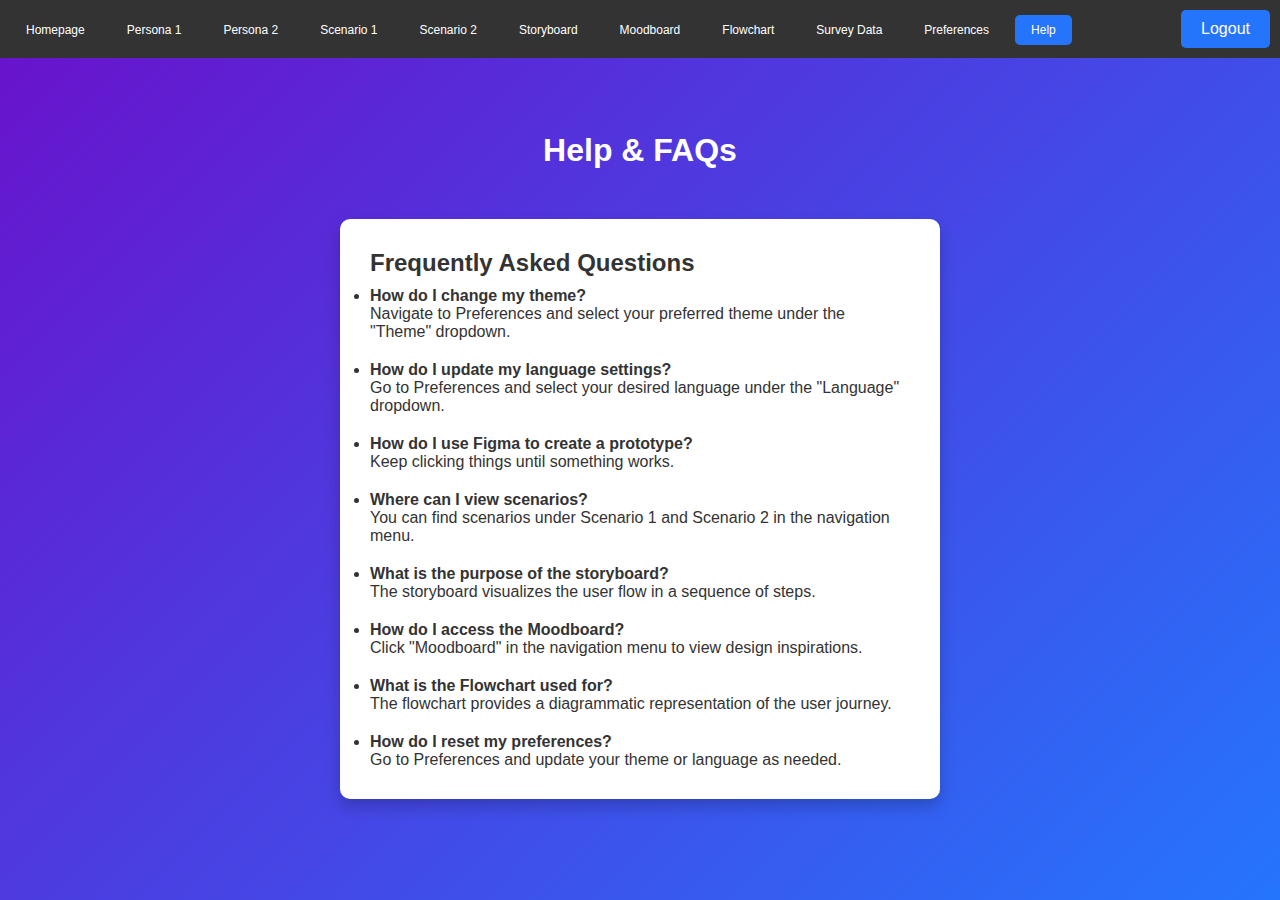
<file: pages/help.html>
<!DOCTYPE html>
<html lang="en">
<head>
  <meta charset="UTF-8">
  <meta name="viewport" content="width=device-width, initial-scale=1.0">
  <title>Help</title>
  <link rel="stylesheet" href="../styles/style.css">
</head>
<body>
  <!-- Navigation Bar -->
  <nav class="navbar" style="padding: 10px 10px;">
    <ul>
        <li><a href="main.html">Homepage</a></li>
        <li><a href="persona1.html">Persona 1</a></li>
        <li><a href="persona2.html">Persona 2</a></li>
        <li><a href="scenario1.html">Scenario 1</a></li>
        <li><a href="scenario2.html">Scenario 2</a></li>
        <li><a href="storyboard.html">Storyboard</a></li>
        <li><a href="moodboard.html">Moodboard</a></li>
        <li><a href="flowchart.html">Flowchart</a></li>
        <li><a href="heatmap.html">Survey Data</a></li>
      <li><a href="preferences.html">Preferences</a></li>
      <li><a href="help.html" class="active">Help</a></li>
    </ul>
    <button id="logoutButton" class="logout-btn">Logout</button>
  </nav>  

  <header>
    <h1>Help & FAQs</h1>
  </header>

  <main class="help-container">
    <section>
      <h2 style="padding-bottom: 10px;">Frequently Asked Questions</h2>
      <ul style="display: grid;gap: 20px;">
        <li class="faq"></li>
        <li class="faq"></li>
        <li class="faq"></li>
        <li class="faq"></li>
        <li class="faq"></li>
        <li class="faq"></li>
        <li class="faq"></li>
        <li class="faq"></li>
      </ul>
    </section>
  </main>  

  <script src="../scripts/help.js"></script>
</body>
</html>
</file>
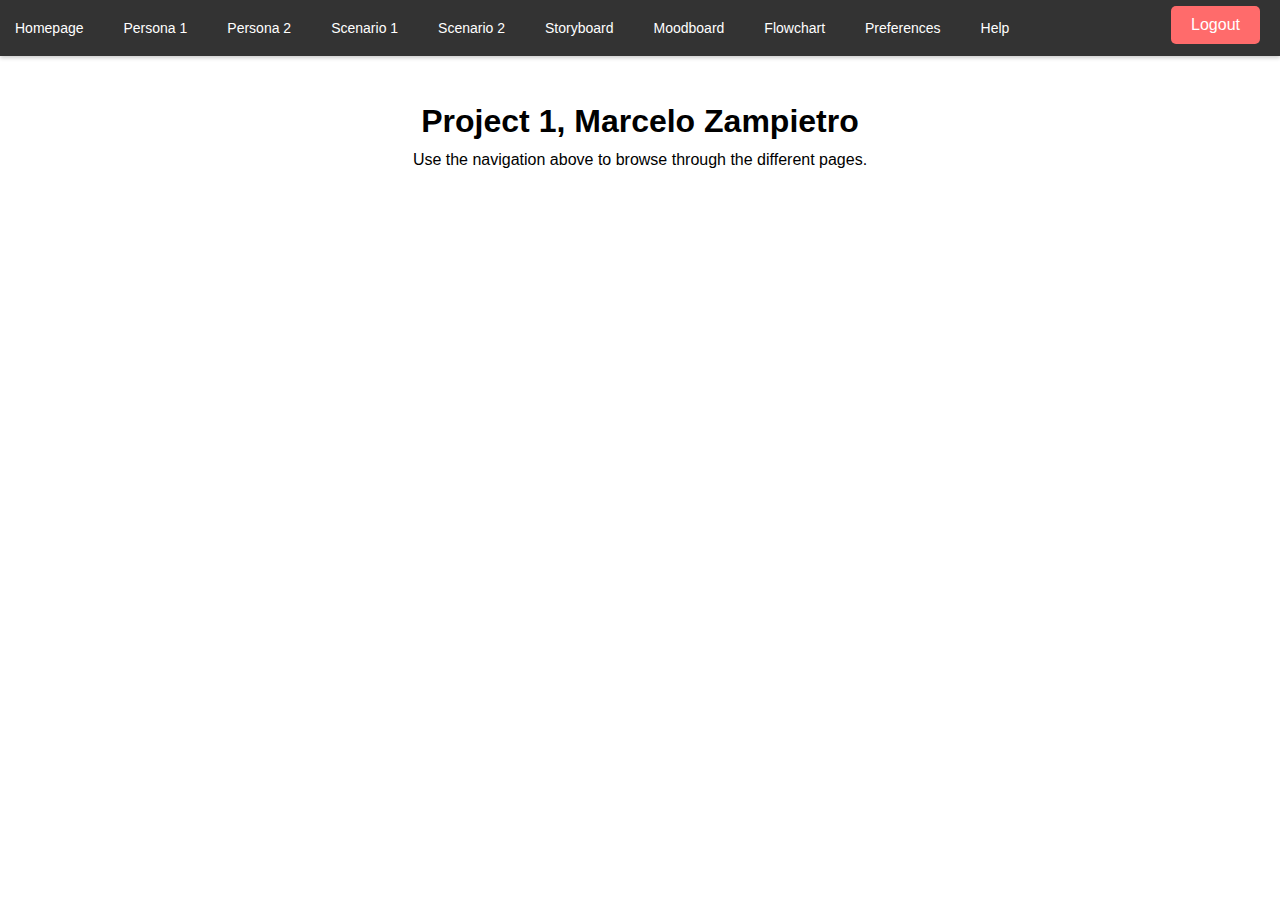
<file: pages/main.html>
<!DOCTYPE html>
<html lang="en">
<head>
    <meta charset="UTF-8">
    <meta name="viewport" content="width=device-width, initial-scale=1.0">
    <title>Project Zampietro</title>
    <link rel="stylesheet" href="../style.css">
    <style>
        h1, p{
            text-align:center;
        }
    </style>
</head>
<body>

    <!-- Navigation Bar -->
    <header>
        <nav>
            <ul>
                <li><a href="main.html">Homepage</a></li>
                <li><a href="persona1.html">Persona 1</a></li>
                <li><a href="persona2.html">Persona 2</a></li>
                <li><a href="scenario1.html">Scenario 1</a></li>
                <li><a href="scenario2.html">Scenario 2</a></li>
                <li><a href="storyboard.html">Storyboard</a></li>
                <li><a href="moodboard.html">Moodboard</a></li>
                <li><a href="flowchart.html">Flowchart</a></li>
                <li><a href="preferences.html" class="active">Preferences</a></li>
                <li><a href="help.html">Help</a></li>
              </ul>
              <button id="logoutButton" class="logout-btn"  style="position: relative;
              float: right;
              top: -35px;
              margin-right: 20px;">Logout</button>
        </nav>
    </header>

    <main>
        <h1>Project 1, Marcelo Zampietro</h1>
        <p>Use the navigation above to browse through the different pages.</p>
    </main>
    <script src="../scripts/logout.js"></script>
    <script src="../scripts/theme.js"></script>
    <script src="../scripts/main-translate.js"></script>
</body>
</html>
</file>
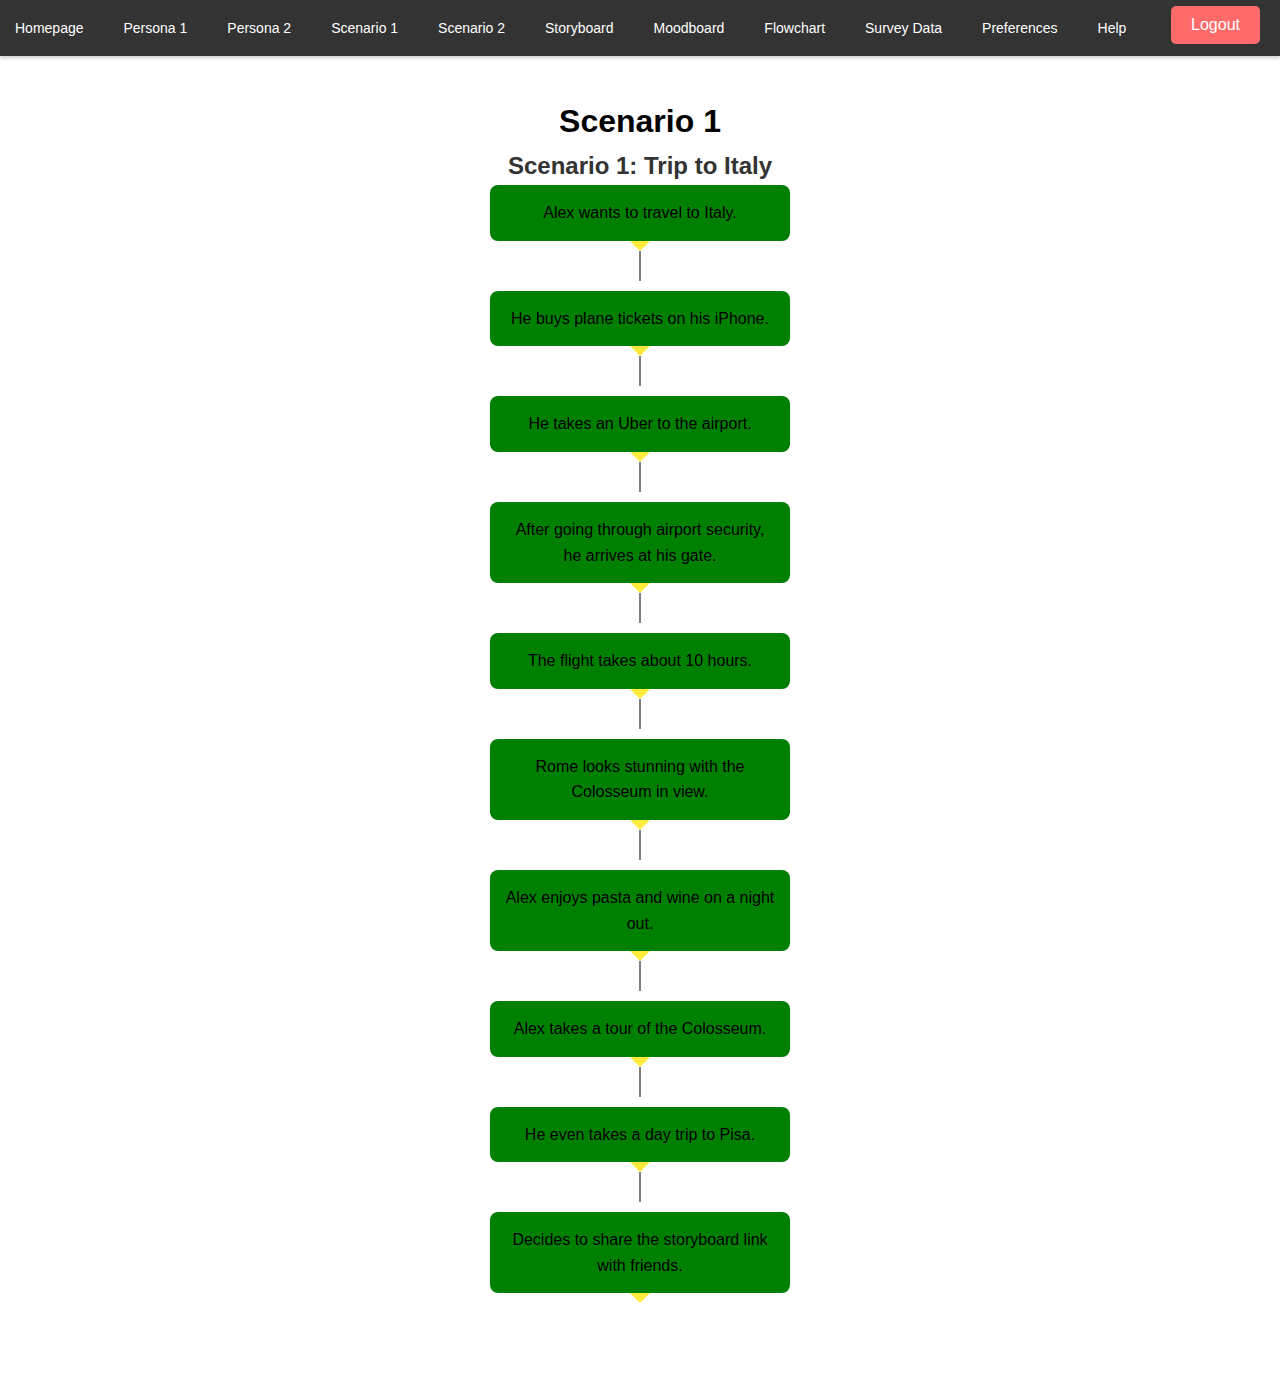
<file: pages/scenario1.html>
<!DOCTYPE html>
<html lang="en">
<head>
    <meta charset="UTF-8">
    <meta name="viewport" content="width=device-width, initial-scale=1.0">
    <title>Persona 1</title>
    <link rel="stylesheet" href="../style.css">
    <style>
        h1{
            text-align:center;
        }
        * {
            box-sizing: border-box;
        }

        body {
            font-family: Arial, sans-serif;
            background-color: #f5f5f5;
        }

        .flowchart {
            display: flex;
            flex-direction: column;
            align-items: center;
            margin-bottom: 50px;
        }

        .step {
            background-color: green;
            padding: 15px;
            border-radius: 8px;
            width: 300px;
            text-align: center;
            margin-bottom: 10px;
            position: relative;
        }

        .step:after {
            content: "";
            position: absolute;
            bottom: -20px;
            left: 50%;
            transform: translateX(-50%);
            border-width: 10px;
            border-style: solid;
            border-color: #ffeb3b transparent transparent transparent;
        }

        .arrow {
            width: 2px;
            height: 30px;
            background-color: gray;
            margin-bottom: 10px;
        }

        h2 {
            text-align: center;
            color: #333;
        }
    </style>
</head>
<body>

    <header>
        <nav>
            <ul>
                <li><a href="main.html">Homepage</a></li>
                <li><a href="persona1.html">Persona 1</a></li>
                <li><a href="persona2.html">Persona 2</a></li>
                <li><a href="scenario1.html">Scenario 1</a></li>
                <li><a href="scenario2.html">Scenario 2</a></li>
                <li><a href="storyboard.html">Storyboard</a></li>
                <li><a href="moodboard.html">Moodboard</a></li>
                <li><a href="flowchart.html">Flowchart</a></li>
                <li><a href="heatmap.html">Survey Data</a></li>
                <li><a href="preferences.html" class="active">Preferences</a></li>
                <li><a href="help.html">Help</a></li>
              </ul>
              <button id="logoutButton" class="logout-btn" style="position: relative;
              float: right;
              top: -35px;
              margin-right: 20px;">Logout</button>
        </nav>
    </header>

    <main>
        <h1>Scenario 1</h1>
<!-- Scenario 1: Virtual Tour Planning -->
<h2>Scenario 1: Trip to Italy</h2>
<div class="flowchart">
    <div class="step">Alex wants to travel to Italy.</div>
    <div class="arrow"></div>
    <div class="step">He buys plane tickets on his iphone.</div>
    <div class="arrow"></div>
    <div class="step">He takes an uber to the airport.</div>
    <div class="arrow"></div>
    <div class="step">After going through airport security, he arrives at his gate.</div>
    <div class="arrow"></div>
    <div class="step">The flight takes about 10 hours.</div>
    <div class="arrow"></div>
    <div class="step">Rome looks stunning with the Coloseum in view.</div>
    <div class="arrow"></div>
    <div class="step">Alex enjoys pasta and wine on a night out.</div>
    <div class="arrow"></div>
    <div class="step">Alex takes a tour of the Coloseum.</div>
    <div class="arrow"></div>
    <div class="step">He even takes a day trip to Pisa.</div>
    <div class="arrow"></div>
    <div class="step">Decides to share the storyboard link with friends.</div>
</div>    </main>
<script src="../scripts/logout.js"></script>
<script src="../scripts/theme.js"></script>
<script src="../scripts/scenario1-translate.js"></script>

</body>
</html>
</file>
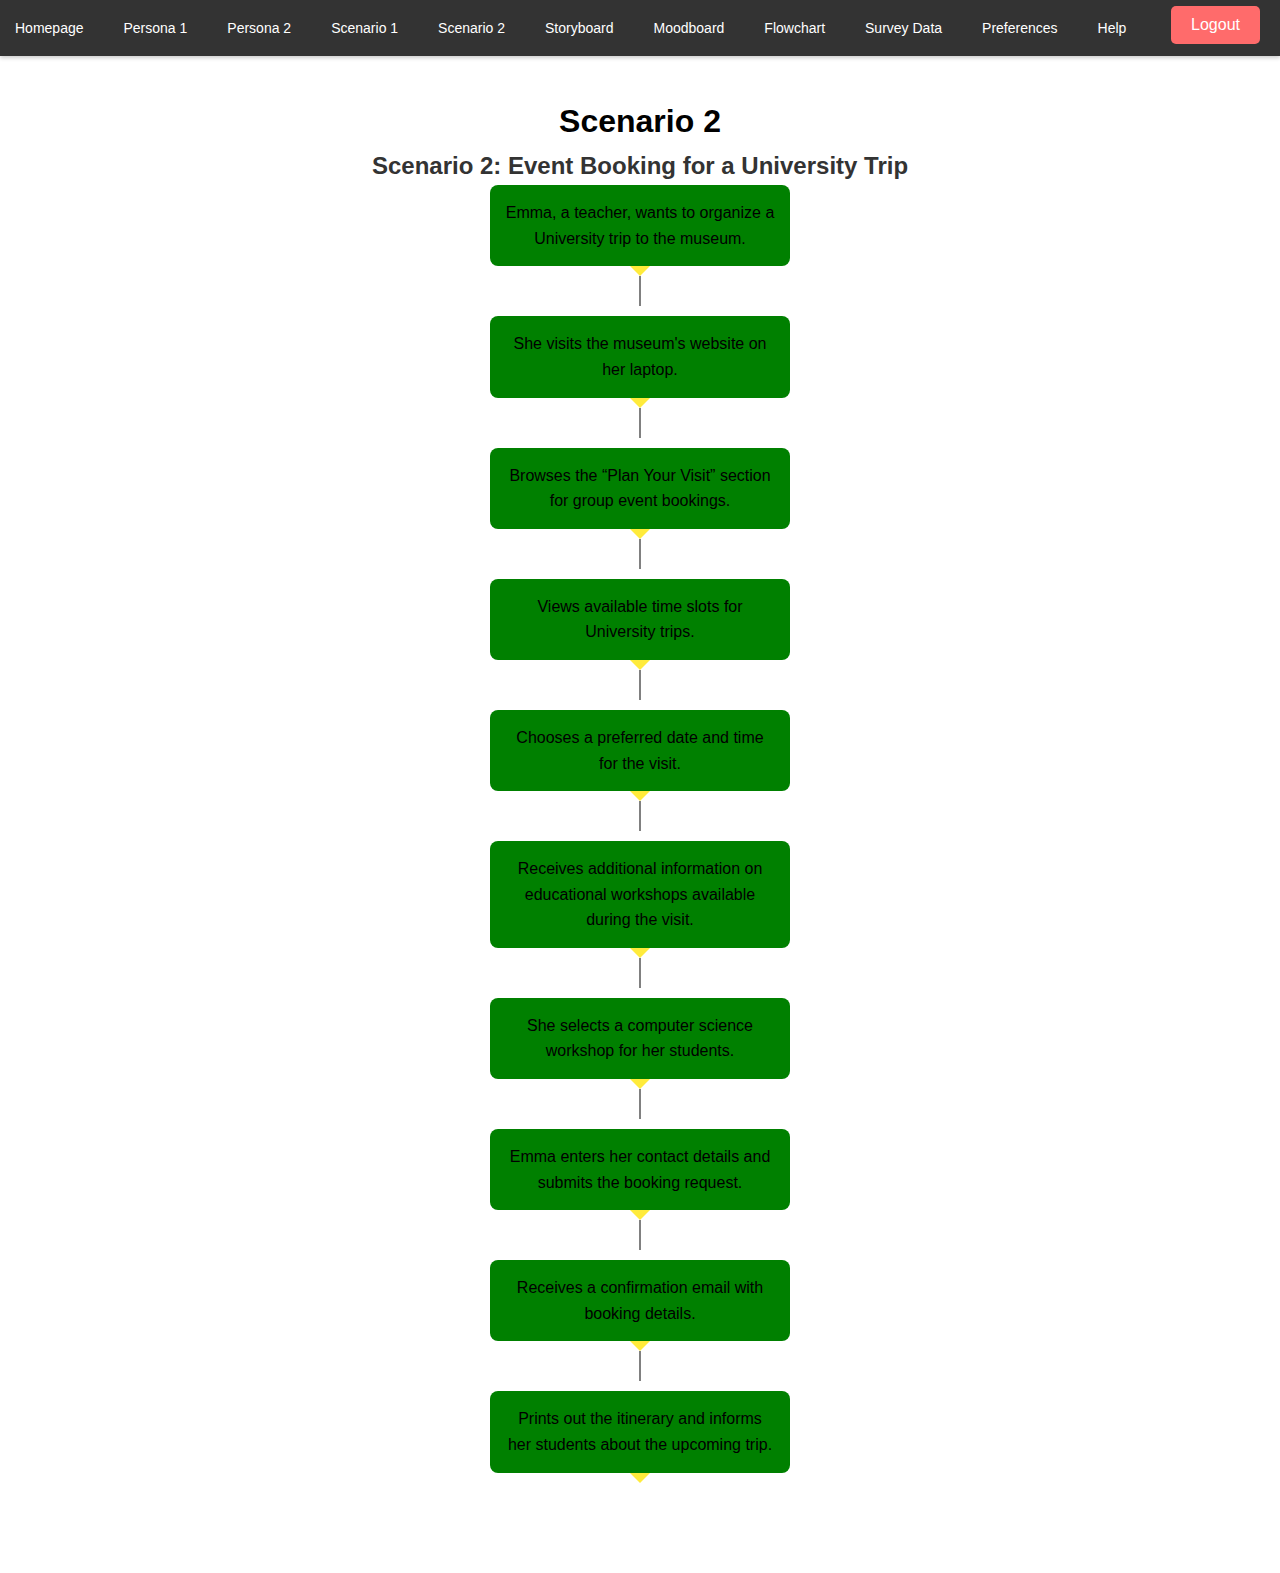
<file: pages/scenario2.html>
<!DOCTYPE html>
<html lang="en">
<head>
    <meta charset="UTF-8">
    <meta name="viewport" content="width=device-width, initial-scale=1.0">
    <title>Persona 1</title>
    <link rel="stylesheet" href="../style.css">
    <style>
        h1{
            text-align:center;
        }
        * {
            box-sizing: border-box;
        }

        body {
            font-family: Arial, sans-serif;
            background-color: #f5f5f5;
        }

        .flowchart {
            display: flex;
            flex-direction: column;
            align-items: center;
            margin-bottom: 50px;
        }

        .step {
            background-color: green;
            padding: 15px;
            border-radius: 8px;
            width: 300px;
            text-align: center;
            margin-bottom: 10px;
            position: relative;
        }

        .step:after {
            content: "";
            position: absolute;
            bottom: -20px;
            left: 50%;
            transform: translateX(-50%);
            border-width: 10px;
            border-style: solid;
            border-color: #ffeb3b transparent transparent transparent;
        }

        .arrow {
            width: 2px;
            height: 30px;
            background-color: gray;
            margin-bottom: 10px;
        }

        h2 {
            text-align: center;
            color: #333;
        }
    </style>
</head>
<body>

    <header>
        <nav>
            <ul>
                <li><a href="main.html">Homepage</a></li>
                <li><a href="persona1.html">Persona 1</a></li>
                <li><a href="persona2.html">Persona 2</a></li>
                <li><a href="scenario1.html">Scenario 1</a></li>
                <li><a href="scenario2.html">Scenario 2</a></li>
                <li><a href="storyboard.html">Storyboard</a></li>
                <li><a href="moodboard.html">Moodboard</a></li>
                <li><a href="flowchart.html">Flowchart</a></li>
                <li><a href="heatmap.html">Survey Data</a></li>
                <li><a href="preferences.html" class="active">Preferences</a></li>
                <li><a href="help.html">Help</a></li>
              </ul>
              <button id="logoutButton" class="logout-btn" style="position: relative;
              float: right;
              top: -35px;
              margin-right: 20px;">Logout</button>
        </nav>
    </header>

    <main>
        <h1>Scenario 2</h1>
<!-- Scenario 2: Event Booking for a University Trip -->
<h2>Scenario 2: Event Booking for a University Trip</h2>
<div class="flowchart">
    <div class="step">Emma, a teacher, wants to organize a University trip to the museum.</div>
    <div class="arrow"></div>
    <div class="step">She visits the museum's website on her laptop.</div>
    <div class="arrow"></div>
    <div class="step">Browses the “Plan Your Visit” section for group event bookings.</div>
    <div class="arrow"></div>
    <div class="step">Views available time slots for University trips.</div>
    <div class="arrow"></div>
    <div class="step">Chooses a preferred date and time for the visit.</div>
    <div class="arrow"></div>
    <div class="step">Receives additional information on educational workshops available during the visit.</div>
    <div class="arrow"></div>
    <div class="step">She selects a computer science workshop for her students.</div>
    <div class="arrow"></div>
    <div class="step">Emma enters her contact details and submits the booking request.</div>
    <div class="arrow"></div>
    <div class="step">Receives a confirmation email with booking details.</div>
    <div class="arrow"></div>
    <div class="step">Prints out the itinerary and informs her students about the upcoming trip.</div>
</div>
    </main>
    <script src="../scripts/logout.js"></script>
    <script src="../scripts/theme.js"></script>
    <script src="../scripts/scenario2-translate.js"></script>

</body>
</html>
</file>
<file: style.css>
/* Global Styling */
* {
    margin: 0;
    padding: 0;
    box-sizing: border-box;
}

body {
    font-family: Arial, sans-serif;
    background-color: white;
    color: #333;
    line-height: 1.6;
}

/* Navigation Bar */
header {
    background-color: #333;
    padding: 15px 0;
    box-shadow: 0 2px 4px rgba(0, 0, 0, 0.2);
}

nav ul {
    list-style-type: none;
    margin: 0;
    padding: 0;
    display: flex;
    gap: 10px;
}

nav ul li {
    margin: 0 15px;
}

nav ul li a {
    color: #fff;
    text-decoration: none;
    font-size: 14px;
    transition: color 0.3s ease;
}

nav ul li a:hover {
    color: #ff9800;
}

/* Main Content */
main {
    padding: 20px;
    max-width: 1200px;
    margin: 20px auto;
}

/* Section Container */
.section-container {
    display: flex;
    flex-wrap: wrap;
    justify-content: space-between;
    gap: 20px;
}

.section-container section {
    width: 48%;
    padding: 20px;
    border: 1px solid #ddd;
    border-radius: 8px;
    box-shadow: 0 2px 4px rgba(0, 0, 0, 0.1);
    transition: box-shadow 0.3s ease;
}

.section-container section:hover {
    box-shadow: 0 4px 8px rgba(0, 0, 0, 0.2);
}

/* Responsive Sections for Small Screens */
@media (max-width: 768px) {
    .section-container section {
        width: 100%;
    }
}

/* Image Styling */
img {
    max-width: 100%;
    border-radius: 4px;
}

/* Footer */
footer {
    background-color: #333;
    color: #fff;
    text-align: center;
    padding: 15px;
    font-size: 14px;
    position: relative;
    bottom: 0;
    width: 100%;
}

.nav {
    display: flex;
    justify-content: space-between;
    align-items: center;
    background-color: #333;
    padding: 10px 20px;
    position: fixed;
    top: 0;
    width: 100%;
    z-index: 1000;
  }
  
  .nav li {
    display: inline;
  }
  
  .nav a {
    color: white;
    text-decoration: none;
    padding: 8px 16px;
    border-radius: 5px;
    font-size: 12px;
    transition: background-color 0.3s ease;
  }
  
  .nav a:hover {
    background-color: #575757;
  }
  
  .nav a.active {
    background-color: #2575fc;
    color: white;
  }
  
  .logout-btn {
    background-color: #ff6b6b;
    color: white;
    border: none;
    padding: 10px 20px;
    border-radius: 5px;
    font-size: 1rem;
    cursor: pointer;
    transition: background-color 0.3s ease;
  }
  
  .logout-btn:hover {
    background-color: #ff4d4d;
  }
  /* Light Mode (Default) */
body.light-mode {
    background-color: #ffffff;
    color: #000000;
  }
  
  body.light-mode nav {
    color: #333333;
  }
  
  body.light-mode a {
    color: white;
  }
  
  body.light-mode a:hover {
    color: #0056b3;
  }
  
  /* Dark Mode */
  body.dark-mode {
    background-color: #121212;
    color: #ffffff;
  }
  
  body.dark-mode nav {
    color: #cccccc;
  }
  
  body.dark-mode a {
    color: white;
  }
  
  body.dark-mode a:hover {
    color: #3399ff;
  }
</file>
<file: styles/style.css>
/* Global Reset */
* {
    margin: 0;
    padding: 0;
    box-sizing: border-box;
  }
  
  /* Body Styling */
  body {
    font-family: Arial, sans-serif;
    background: linear-gradient(135deg, #4facfe, #00f2fe);
    color: #333;
    display: flex;
    justify-content: center;
    align-items: center;
    height: 100vh;
  }
  
  /* Login Container */
  .login-container {
    background: #fff;
    border-radius: 10px;
    box-shadow: 0 8px 15px rgba(0, 0, 0, 0.1);
    padding: 30px;
    width: 350px;
    text-align: center;
  }
  
  .login-form h1 {
    font-size: 24px;
    margin-bottom: 10px;
    color: #333;
  }
  
  .login-form p {
    font-size: 14px;
    margin-bottom: 20px;
    color: #666;
  }
  
  /* Form Styling */
  .form-group {
    margin-bottom: 15px;
    text-align: left;
  }
  
  label {
    font-size: 12px;
    margin-bottom: 5px;
    display: block;
    color: #666;
  }
  
  input {
    width: 100%;
    padding: 10px;
    border: 1px solid #ddd;
    border-radius: 5px;
    font-size: 14px;
    outline: none;
  }
  
  input:focus {
    border-color: #4facfe;
    box-shadow: 0 0 5px rgba(79, 172, 254, 0.5);
  }
  
  /* Button Styling */
  .btn-primary {
    background-color: #4facfe;
    color: #fff;
    border: none;
    padding: 10px 15px;
    border-radius: 5px;
    cursor: pointer;
    font-size: 14px;
    transition: background-color 0.3s ease;
  }
  
  .btn-primary:hover {
    background-color: #00c2fe;
  }
  
  /* Links */
  .form-links {
    margin-top: 15px;
  }
  
  .form-links a {
    font-size: 12px;
    color: #4facfe;
    text-decoration: none;
  }
  
  .form-links a:hover {
    text-decoration: underline;
  }
  
  /* Responsive Design */
  @media (max-width: 400px) {
    .login-container {
      width: 90%;
      padding: 20px;
    }
  }

  /* Modal styles */
.modal {
    display: none;
    position: fixed;
    z-index: 1000;
    left: 0;
    top: 0;
    width: 100%;
    height: 100%;
    overflow: auto;
    background-color: rgba(0, 0, 0, 0.5);
  }
  
  .modal-content {
    background: #fff;
    margin: 10% auto;
    padding: 20px;
    border-radius: 10px;
    width: 50%;
    box-shadow: 0 4px 8px rgba(0, 0, 0, 0.2);
    text-align: left;
  }
  
  .close {
    float: right;
    font-size: 24px;
    font-weight: bold;
    color: #333;
    cursor: pointer;
  }
  
  .close:hover {
    color: #000;
  }
  /* Reset Styles */
* {
    margin: 0;
    padding: 0;
    box-sizing: border-box;
  }
  
  body {
    font-family: Arial, sans-serif;
    background: linear-gradient(135deg, #6a11cb, #2575fc);
    color: #fff;
    min-height: 100vh;
    display: flex;
    flex-direction: column;
    align-items: center;
    justify-content: center;
    padding: 20px;
  }
  
  /* Header */
  header {
    width: 100%;
    max-width: 600px;
    text-align: center;
    margin-bottom: 20px;
  }
  
  header h1 {
    font-size: 2rem;
    margin-bottom: 10px;
    color: #fff;
  }
  
  header button {
    background-color: #ff6b6b;
    color: #fff;
    border: none;
    padding: 10px 20px;
    border-radius: 5px;
    cursor: pointer;
    font-size: 1rem;
    transition: background-color 0.3s ease;
  }
  
  header button:hover {
    background-color: #ff4d4d;
  }
  
  /* Main Content */
  main {
    background: #fff;
    border-radius: 10px;
    box-shadow: 0 8px 15px rgba(0, 0, 0, 0.2);
    padding: 30px;
    max-width: 600px;
    width: 100%;
    text-align: left;
    color: #333;
  }
  
  /* Form Styling */
  .preferences-container form {
    display: flex;
    flex-direction: column;
    gap: 20px;
  }
  
  .form-group {
    display: flex;
    flex-direction: column;
  }
  
  label {
    font-size: 0.9rem;
    margin-bottom: 5px;
    font-weight: bold;
    color: #555;
  }
  
  select {
    padding: 10px;
    font-size: 1rem;
    border: 1px solid #ddd;
    border-radius: 5px;
    outline: none;
    transition: border-color 0.3s ease;
  }
  
  select:focus {
    border-color: #6a11cb;
    box-shadow: 0 0 5px rgba(106, 17, 203, 0.5);
  }
  
  /* Save Button */
  button.btn-primary {
    background-color: #2575fc;
    color: #fff;
    border: none;
    padding: 10px 20px;
    font-size: 1rem;
    border-radius: 5px;
    cursor: pointer;
    align-self: flex-start;
    transition: background-color 0.3s ease, transform 0.2s ease;
  }
  
  button.btn-primary:hover {
    background-color: #1a5bcc;
    transform: translateY(-2px);
  }
  
  button.btn-primary:active {
    transform: translateY(0);
  }
  
  /* Responsive Design */
  @media (max-width: 768px) {
    main {
      padding: 20px;
    }
  
    header h1 {
      font-size: 1.5rem;
    }
  
    header button {
      font-size: 0.9rem;
      padding: 8px 15px;
    }
  }
/* Light Mode (default) */
body.light-mode {
    background: linear-gradient(135deg, #6a11cb, #2575fc);
    color: #fff;
  }
  
  body.light-mode main {
    background: #fff;
    color: #333;
  }
  
  body.light-mode header button {
    background-color: #ff6b6b;
    color: #fff;
  }
  
  body.light-mode select{
    background-color: #fff;
    color: #333;
  }
  body.light-mode button {
    background-color: #2575fc;
    color: #fff;
    border: none;
    padding: 10px 20px;
    font-size: 1rem;
    border-radius: 5px;
    cursor: pointer;
    align-self: flex-start;
    transition: background-color 0.3s ease, transform 0.2s ease;
  }
  
  /* Dark Mode */
  body.dark-mode {
    background: linear-gradient(135deg, #1a1a2e, #16213e);
    color: #eee;
  }
  
  body.dark-mode main {
    background: #1b1b2f;
    color: #eee;
  }
  
  body.dark-mode header button {
    background-color: #e94560;
    color: #fff;
  }
  
  body.dark-mode select, body.dark-mode button {
    background-color: #333;
    color: #fff;
    border: 1px solid #555;
  }
  
  body.dark-mode select:focus, body.dark-mode button:hover {
    border-color: #4facfe;
    box-shadow: 0 0 5px rgba(79, 172, 254, 0.5);
  }
 /* Navigation Bar */
.navbar {
    display: flex;
    justify-content: space-between;
    align-items: center;
    background-color: #333;
    padding: 10px 20px;
    position: fixed;
    top: 0;
    width: 100%;
    z-index: 1000;
  }
  
  .navbar ul {
    list-style-type: none;
    margin: 0;
    padding: 0;
    display: flex;
    gap: 10px;
  }
  
  .navbar li {
    display: inline;
  }
  
  .navbar a {
    color: white;
    text-decoration: none;
    font-size: 12px;
    padding: 8px 16px;
    border-radius: 5px;
    transition: background-color 0.3s ease;
  }
  
  .navbar a:hover {
    background-color: #575757;
  }
  
  .navbar a.active {
    background-color: #2575fc;
    color: white;
  }
  
  .logout-btn {
    background-color: #ff6b6b;
    color: white;
    border: none;
    padding: 10px 20px;
    border-radius: 5px;
    font-size: 1rem;
    cursor: pointer;
    transition: background-color 0.3s ease;
  }
  
  .logout-btn:hover {
    background-color: #ff4d4d;
  }
  
  /* Adjust body padding for fixed navbar */
  body {
    padding-top: 50px; /* Prevent content from overlapping the navbar */
  }
  
  /* Main Content Adjustments */
  .help-container, .preferences-container {
    margin-top: 20px;
  }
  
  /* Light Mode (default) */
body.light-mode {
    background: linear-gradient(135deg, #6a11cb, #2575fc);
    color: #fff;
  }
  
  body.light-mode main {
    background: #fff;
    color: #333;
  }
  
  /* Dark Mode */
  body.dark-mode {
    background: linear-gradient(135deg, #1a1a2e, #16213e);
    color: #eee;
  }
  
  body.dark-mode main{
    background: #1b1b2f;
    color: #eee;
  }
  
  body.dark-mode header h1, body.dark-mode h2 {
    color: #fff;
  }
</file>
